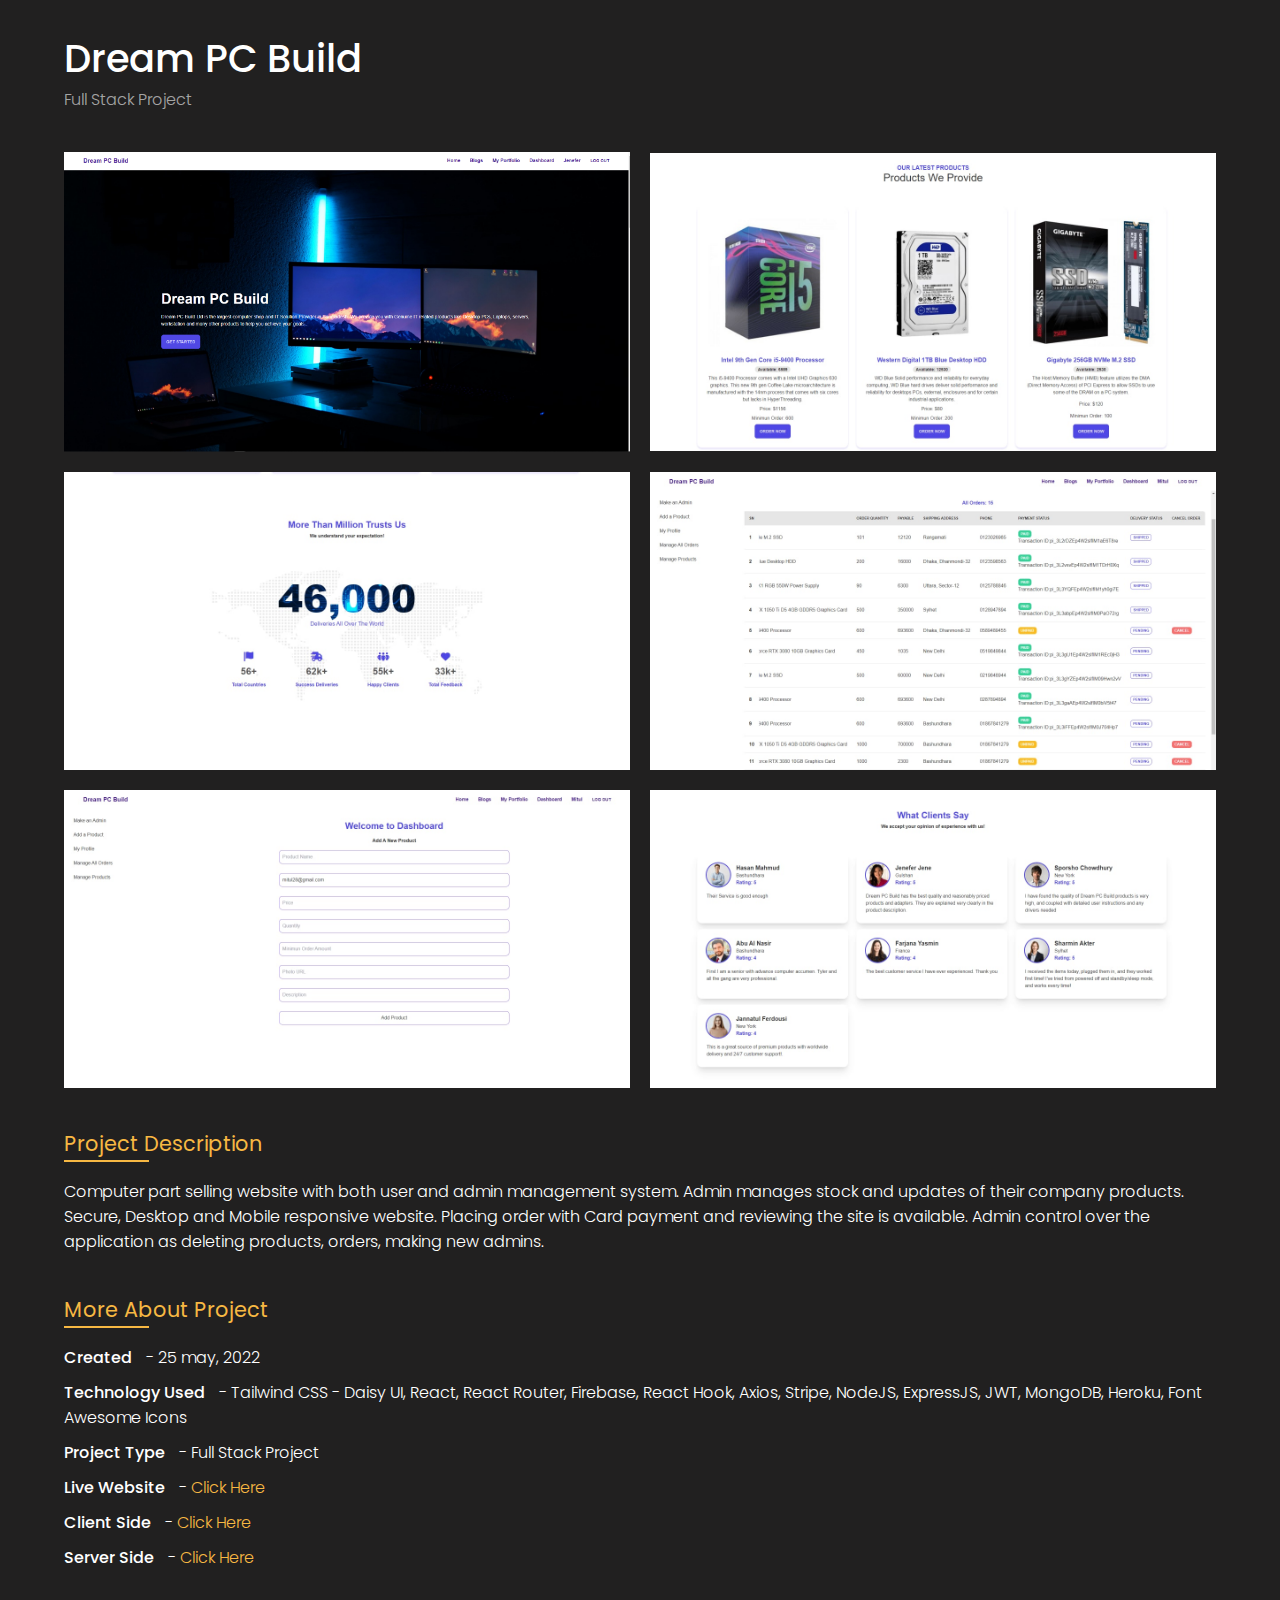
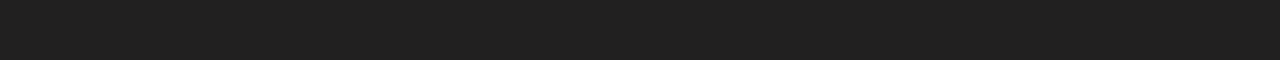
<file: lib/project1.html>
<!DOCTYPE html>
<html lang="en">

<head>
    <meta charset="UTF-8">
    <meta http-equiv="X-UA-Compatible" content="IE=edge">
    <meta name="viewport" content="width=device-width, initial-scale=1.0">
    <title>Portfolio</title>

    <!-- Icon CDN -->
    <link rel="stylesheet" href="https://unicons.iconscout.com/release/v4.0.0/css/line.css">
    <link rel="stylesheet" href="https://cdnjs.cloudflare.com/ajax/libs/font-awesome/6.1.1/css/all.min.css">

    <!-- CSS Link -->
    <link rel="stylesheet" href="../CSS/style.css">

    <!-- Favicon -->
    <link rel="shortcut icon" href="img/M.png" type="image/x-icon">


    <!-- Google font -->
    <link rel="preconnect" href="https://fonts.googleapis.com">
    <link rel="preconnect" href="https://fonts.gstatic.com" crossorigin>
    <link
        href="https://fonts.googleapis.com/css2?family=Poppins:wght@100;200;300;400;500;600;700;800;900&family=Roboto+Flex:opsz,wght@8..144,200;8..144,300;8..144,400;8..144,500;8..144,600&display=swap"
        rel="stylesheet">
</head>

<body>

    <div class="project-view">
        <div class="project-container">
            <div class="project-title">
                <h1>Dream PC Build</h1>
                <p class="project-type">Full Stack Project</p>
            </div>

            <div class="images">
                <img src="../img/ss1.png" alt="">
                <img src="../img/ss11.png" alt="">
                <img src="../img/ss12.png" alt="">
                <img src="../img/ss13.png" alt="">
                <img src="../img/ss14.png" alt="">
                <img src="../img/ss15.png" alt="">
            </div>

            <div class="project-description">
                <p class="more-title">Project Description</p>
                <p class="des">Computer part selling website with both user and admin management
                    system.
                    Admin manages stock and updates of their company products. Secure, Desktop and
                    Mobile responsive website.
                    Placing order with Card payment and reviewing the site is available. Admin control
                    over the application as deleting products, orders, making new admins.</p>
            </div>

            <div class="more-project-info">
                <p class="more-title">More About Project</p>
                <p class="info"><span>Created</span> - 25 may, 2022</p>
                <p class="info"><span>Technology Used</span> - Tailwind CSS - Daisy UI, React, React Router,
                    Firebase, React Hook, Axios, Stripe, NodeJS, ExpressJS, JWT, MongoDB, Heroku, Font
                    Awesome Icons</p>
                <p class="info"><span>Project Type</span> - Full Stack Project</p>
                <p class="info"><span>Live Website</span> - <a href="https://assignment-12-d4620.web.app/">Click Here</a></p>
                <p class="info"><span>Client Side</span> - <a href="https://github.com/jannatul-mou149/manufacturer-website-client-side-jannatul-mou149.git">Click Here</a></p>
                <p class="info"><span>Server Side</span> - <a href="https://github.com/jannatul-mou149/manufacturer-website-server-side-jannatul-mou149">Click Here</a></p>
            </div>
        </div>
    </div>
</body>

</html>
</file>
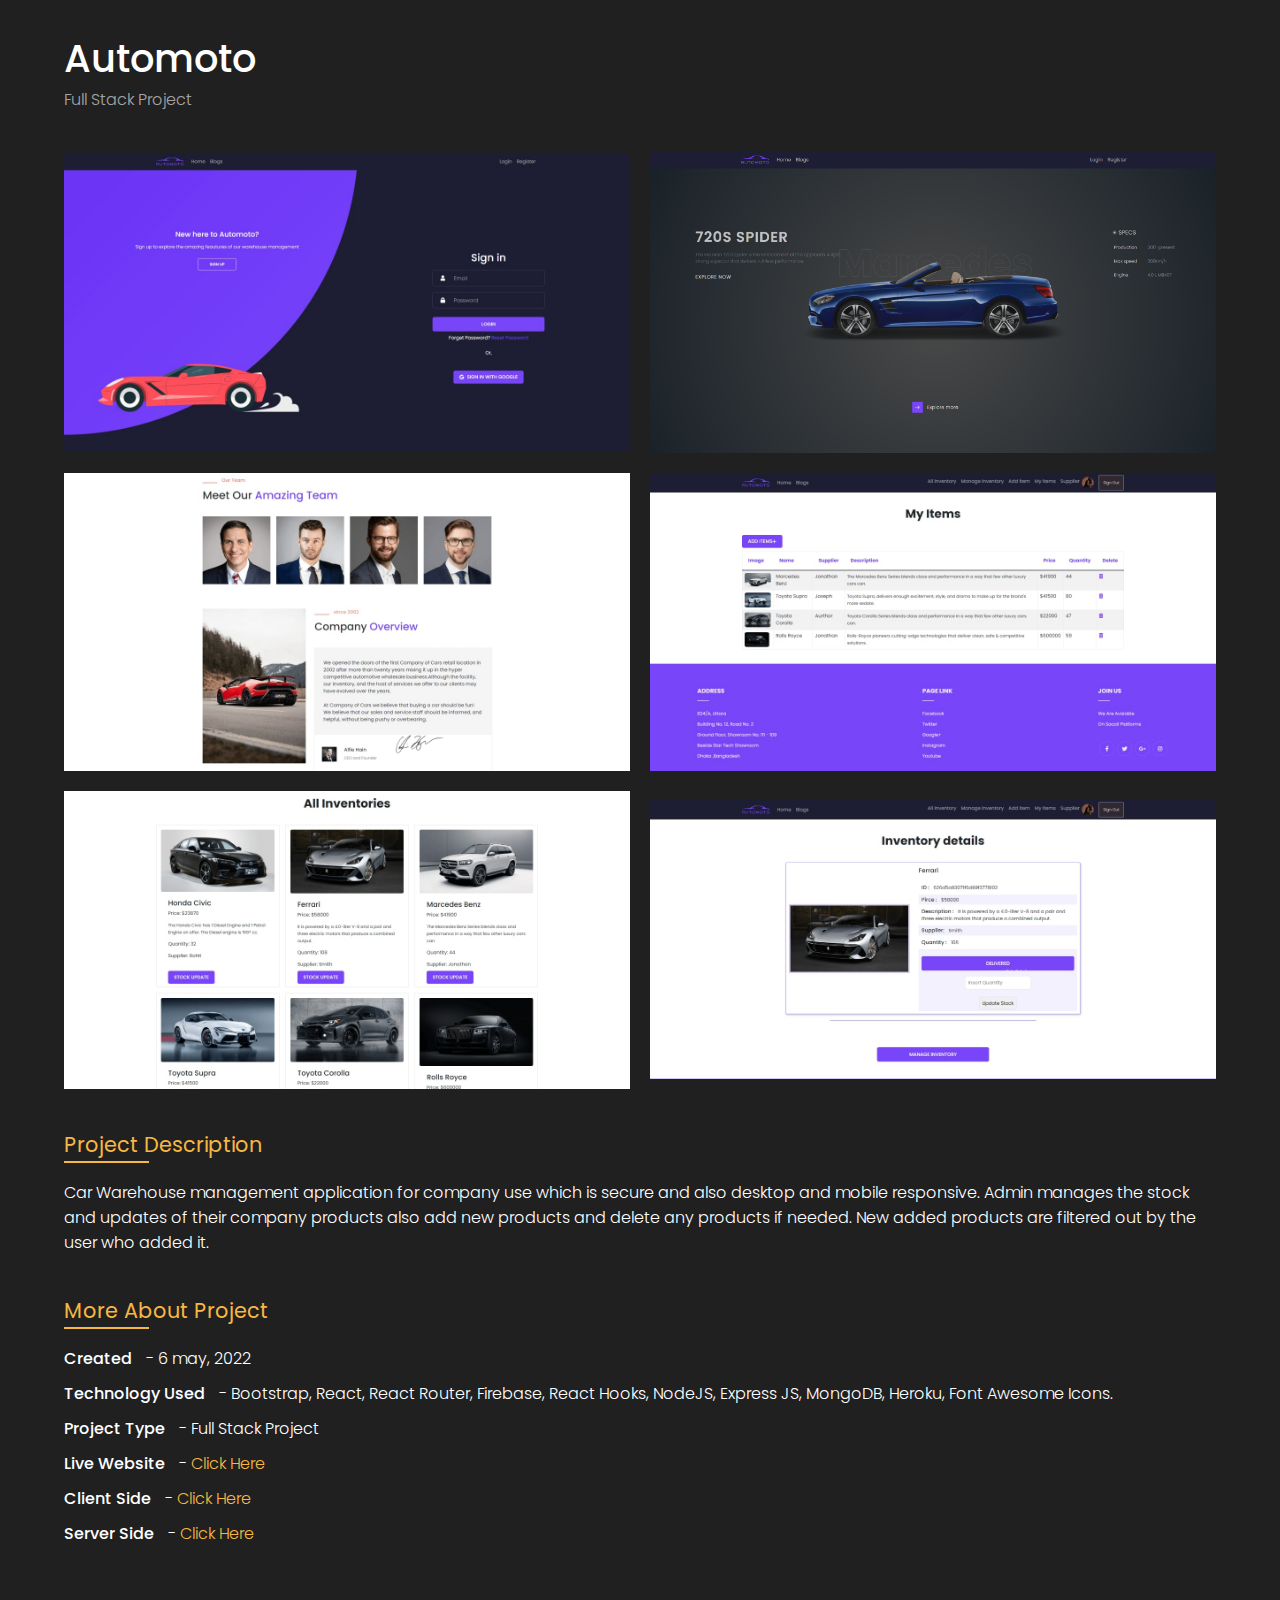
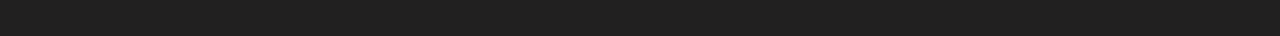
<file: lib/project2.html>
<!DOCTYPE html>
<html lang="en">

<head>
    <meta charset="UTF-8">
    <meta http-equiv="X-UA-Compatible" content="IE=edge">
    <meta name="viewport" content="width=device-width, initial-scale=1.0">
    <title>Portfolio</title>

    <!-- Icon CDN -->
    <link rel="stylesheet" href="https://unicons.iconscout.com/release/v4.0.0/css/line.css">
    <link rel="stylesheet" href="https://cdnjs.cloudflare.com/ajax/libs/font-awesome/6.1.1/css/all.min.css">

    <!-- CSS Link -->
    <link rel="stylesheet" href="../CSS/style.css">

    <!-- Favicon -->
    <link rel="shortcut icon" href="img/M.png" type="image/x-icon">


    <!-- Google font -->
    <link rel="preconnect" href="https://fonts.googleapis.com">
    <link rel="preconnect" href="https://fonts.gstatic.com" crossorigin>
    <link
        href="https://fonts.googleapis.com/css2?family=Poppins:wght@100;200;300;400;500;600;700;800;900&family=Roboto+Flex:opsz,wght@8..144,200;8..144,300;8..144,400;8..144,500;8..144,600&display=swap"
        rel="stylesheet">
</head>

<body>

    <div class="project-view">
        <div class="project-container">
            <div class="project-title">
                <h1>Automoto</h1>
                <p class="project-type">Full Stack Project</p>
            </div>

            <div class="images">
                <img src="../img/ss21.png" alt="">
                <img src="../img/ss2.png" alt="">
                <img src="../img/ss22.png" alt="">
                <img src="../img/ss23.png" alt="">
                <img src="../img/ss24.png" alt="">
                <img src="../img/ss25.png" alt="">
            </div>

            <div class="project-description">
                <p class="more-title">Project Description</p>
                <p class="des">Car Warehouse management application for company use which is
                    secure and also desktop and mobile responsive.
                    Admin manages the stock and updates of their company products also add new products
                    and delete any products if needed.
                    New added products are filtered out by the user who added it.</p>
            </div>

            <div class="more-project-info">
                <p class="more-title">More About Project</p>
                <p class="info"><span>Created</span> - 6 may, 2022</p>
                <p class="info"><span>Technology Used</span> - Bootstrap, React, React Router, Firebase, React Hooks,
                    NodeJS, Express JS, MongoDB, Heroku,
                    Font Awesome Icons.</p>
                <p class="info"><span>Project Type</span> - Full Stack Project</p>
                <p class="info"><span>Live Website</span> - <a href="https://automoto-2b5c0.web.app/">Click Here</a></p>
                <p class="info"><span>Client Side</span> - <a href="https://github.com/jannatul-mou149/warehouse-management-client-side-jannatul-mou149">Click Here</a></p>
                <p class="info"><span>Server Side</span> - <a href="https://github.com/jannatul-mou149/warehouse-management-server-side-jannatul-mou149">Click Here</a></p>
            </div>
        </div>
    </div>
</body>

</html>
</file>
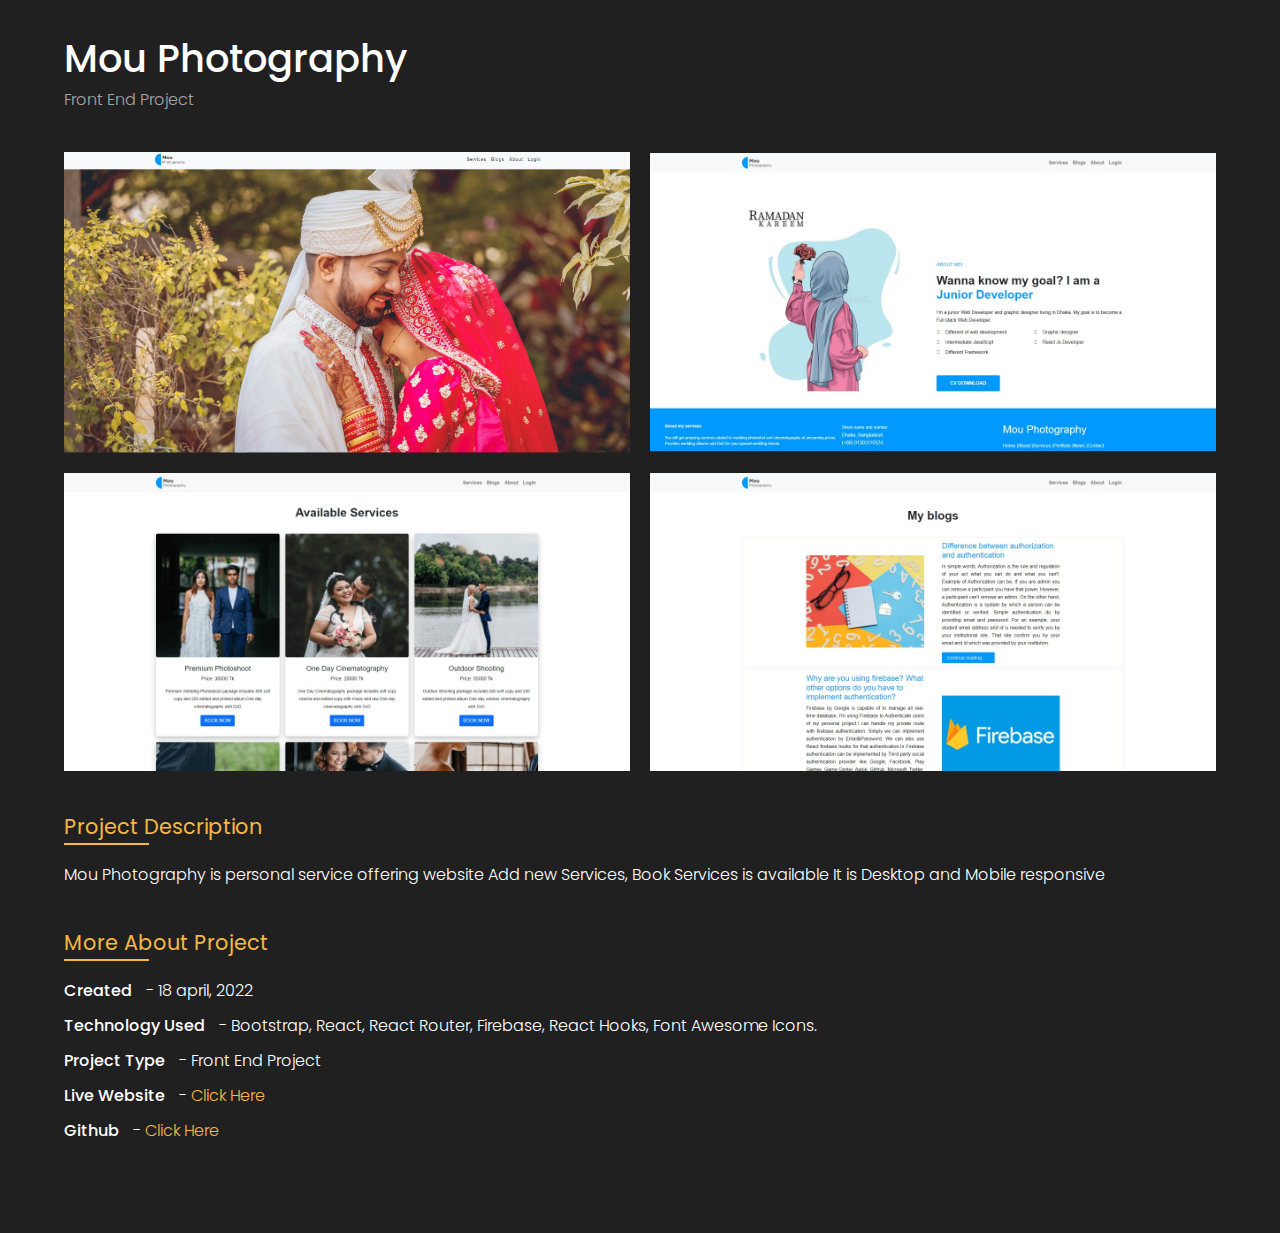
<file: lib/project3.html>
<!DOCTYPE html>
<html lang="en">

<head>
    <meta charset="UTF-8">
    <meta http-equiv="X-UA-Compatible" content="IE=edge">
    <meta name="viewport" content="width=device-width, initial-scale=1.0">
    <title>Portfolio</title>

    <!-- Icon CDN -->
    <link rel="stylesheet" href="https://unicons.iconscout.com/release/v4.0.0/css/line.css">
    <link rel="stylesheet" href="https://cdnjs.cloudflare.com/ajax/libs/font-awesome/6.1.1/css/all.min.css">

    <!-- CSS Link -->
    <link rel="stylesheet" href="../CSS/style.css">

    <!-- Favicon -->
    <link rel="shortcut icon" href="img/M.png" type="image/x-icon">

    <!-- Google font -->
    <link rel="preconnect" href="https://fonts.googleapis.com">
    <link rel="preconnect" href="https://fonts.gstatic.com" crossorigin>
    <link
        href="https://fonts.googleapis.com/css2?family=Poppins:wght@100;200;300;400;500;600;700;800;900&family=Roboto+Flex:opsz,wght@8..144,200;8..144,300;8..144,400;8..144,500;8..144,600&display=swap"
        rel="stylesheet">
</head>

<body>

    <div class="project-view">
        <div class="project-container">
            <div class="project-title">
                <h1>Mou Photography</h1>
                <p class="project-type">Front End Project</p>
            </div>

            <div class="images">
                <img src="../img/ss3.png" alt="">
                <img src="../img/ss31.png" alt="">
                <img src="../img/ss32.png" alt="">
                <img src="../img/ss33.png" alt="">
            </div>

            <div class="project-description">
                <p class="more-title">Project Description</p>
                <p class="des">Mou Photography is personal service offering website

                    Add new Services, Book Services is available

                    It is Desktop and Mobile responsive</p>
            </div>

            <div class="more-project-info">
                <p class="more-title">More About Project</p>
                <p class="info"><span>Created</span> - 18 april, 2022</p>
                <p class="info"><span>Technology Used</span> - Bootstrap, React, React Router, Firebase, React Hooks,
                    
                    Font Awesome Icons.</p>
                <p class="info"><span>Project Type</span> - Front End Project</p>
                <p class="info"><span>Live Website</span> - <a href="https://assignment-fe0a5.web.app/">Click Here</a></p>
                <p class="info"><span>Github</span> - <a href="https://github.com/jannatul-mou149/independent-service-provider-jannatul-mou149">Click Here</a></p>
            </div>
        </div>
    </div>
</body>

</html>
</file>
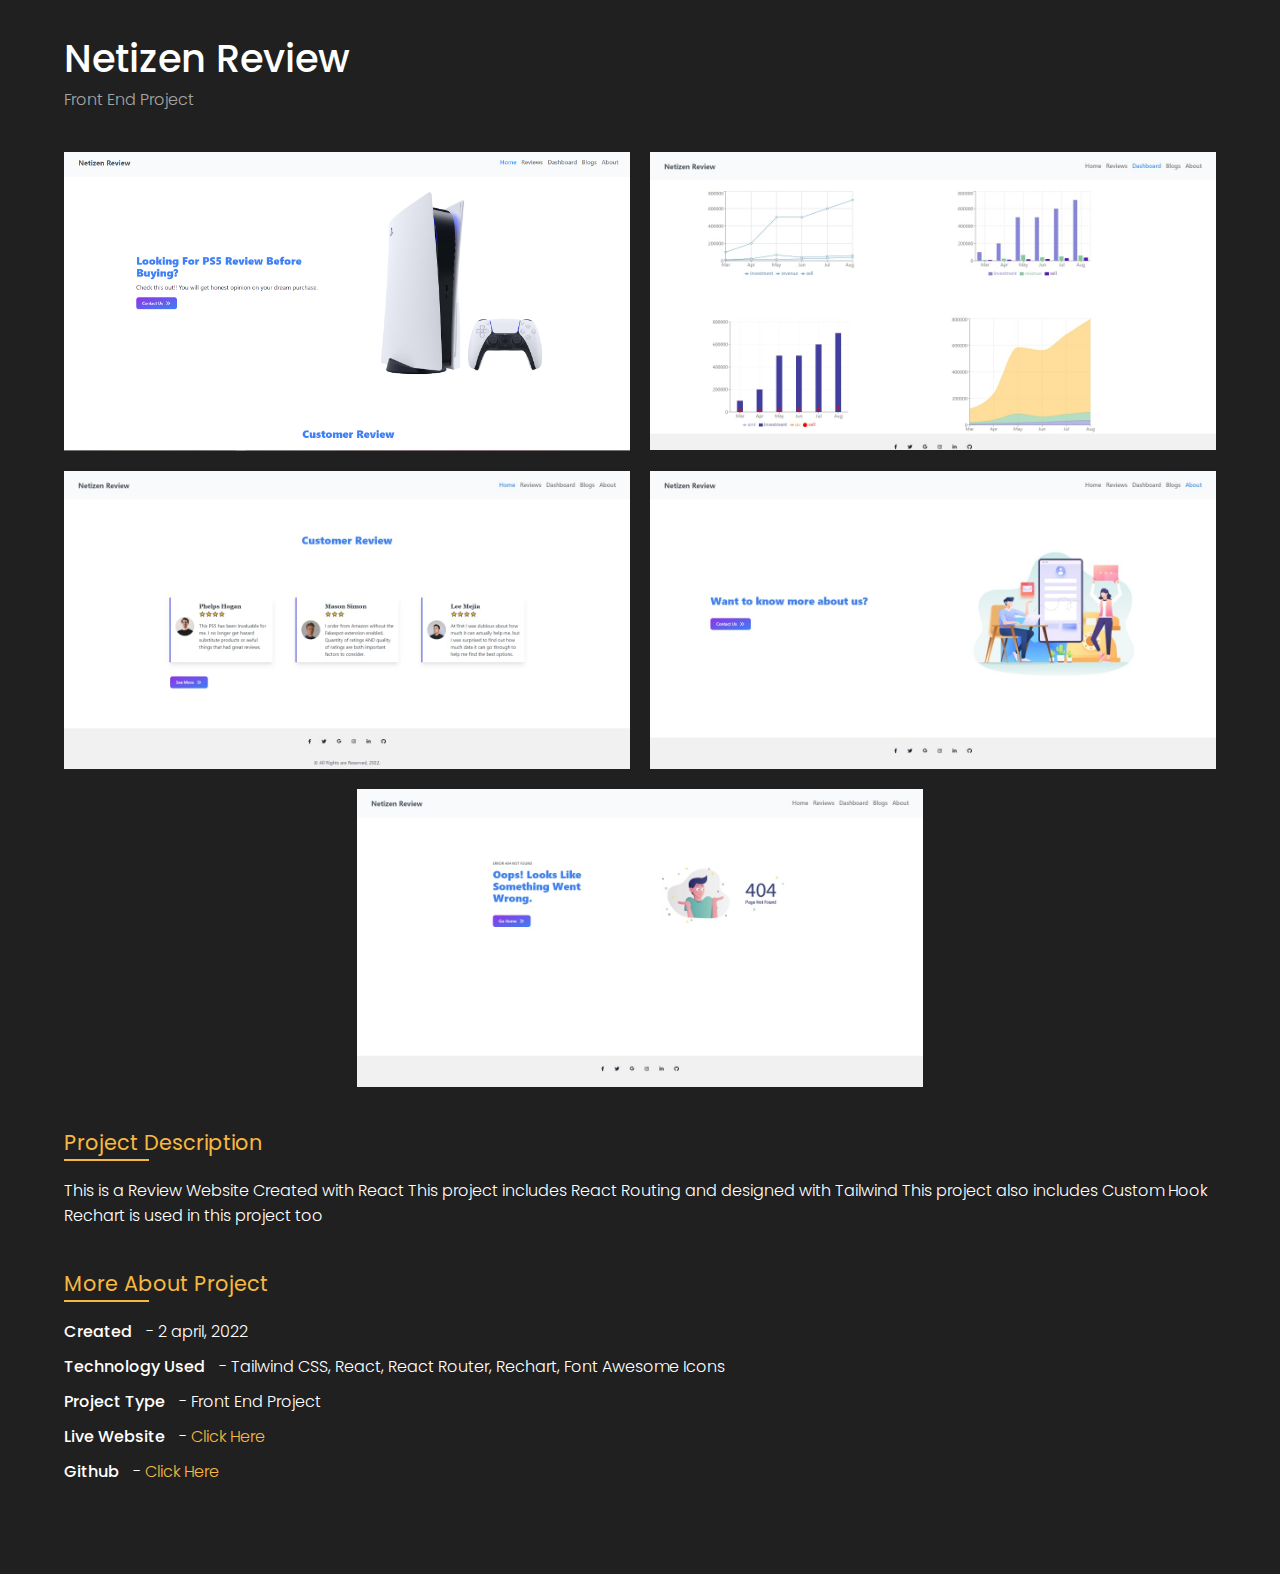
<file: lib/project4.html>
<!DOCTYPE html>
<html lang="en">

<head>
    <meta charset="UTF-8">
    <meta http-equiv="X-UA-Compatible" content="IE=edge">
    <meta name="viewport" content="width=device-width, initial-scale=1.0">
    <title>Portfolio</title>

    <!-- Icon CDN -->
    <link rel="stylesheet" href="https://unicons.iconscout.com/release/v4.0.0/css/line.css">
    <link rel="stylesheet" href="https://cdnjs.cloudflare.com/ajax/libs/font-awesome/6.1.1/css/all.min.css">

    <!-- CSS Link -->
    <link rel="stylesheet" href="../CSS/style.css">

    <!-- Favicon -->
    <link rel="shortcut icon" href="img/M.png" type="image/x-icon">


    <!-- Google font -->
    <link rel="preconnect" href="https://fonts.googleapis.com">
    <link rel="preconnect" href="https://fonts.gstatic.com" crossorigin>
    <link
        href="https://fonts.googleapis.com/css2?family=Poppins:wght@100;200;300;400;500;600;700;800;900&family=Roboto+Flex:opsz,wght@8..144,200;8..144,300;8..144,400;8..144,500;8..144,600&display=swap"
        rel="stylesheet">
</head>

<body>

    <div class="project-view">
        <div class="project-container">
            <div class="project-title">
                <h1>Netizen Review</h1>
                <p class="project-type">Front End Project</p>
            </div>

            <div class="images">
                <img src="../img/ss4.png" alt="">
                <img src="../img/ss41.png" alt="">
                <img src="../img/ss42.png" alt="">
                <img src="../img/ss43.png" alt="">
                <img src="../img/ss44.png" alt="">
            </div>

            <div class="project-description">
                <p class="more-title">Project Description</p>
                <p class="des">This is a Review Website Created with React
                    This project includes React Routing and designed with Tailwind
                    This project also includes Custom Hook
                    Rechart is used in this project too</p>
            </div>

            <div class="more-project-info">
                <p class="more-title">More About Project</p>
                <p class="info"><span>Created</span> - 2 april, 2022</p>
                <p class="info"><span>Technology Used</span> - Tailwind CSS, React, React Router, Rechart, Font
                    Awesome Icons</p>
                <p class="info"><span>Project Type</span> - Front End Project</p>
                <p class="info"><span>Live Website</span> - <a href="https://jannatul-mou-assignment-9.netlify.app/">Click Here</a></p>
                <p class="info"><span>Github</span> - <a href="https://github.com/programming-hero-web-course-4/product-analysis-website-jannatul-mou149">Click Here</a></p>
            </div>
        </div>
    </div>
</body>

</html>
</file>
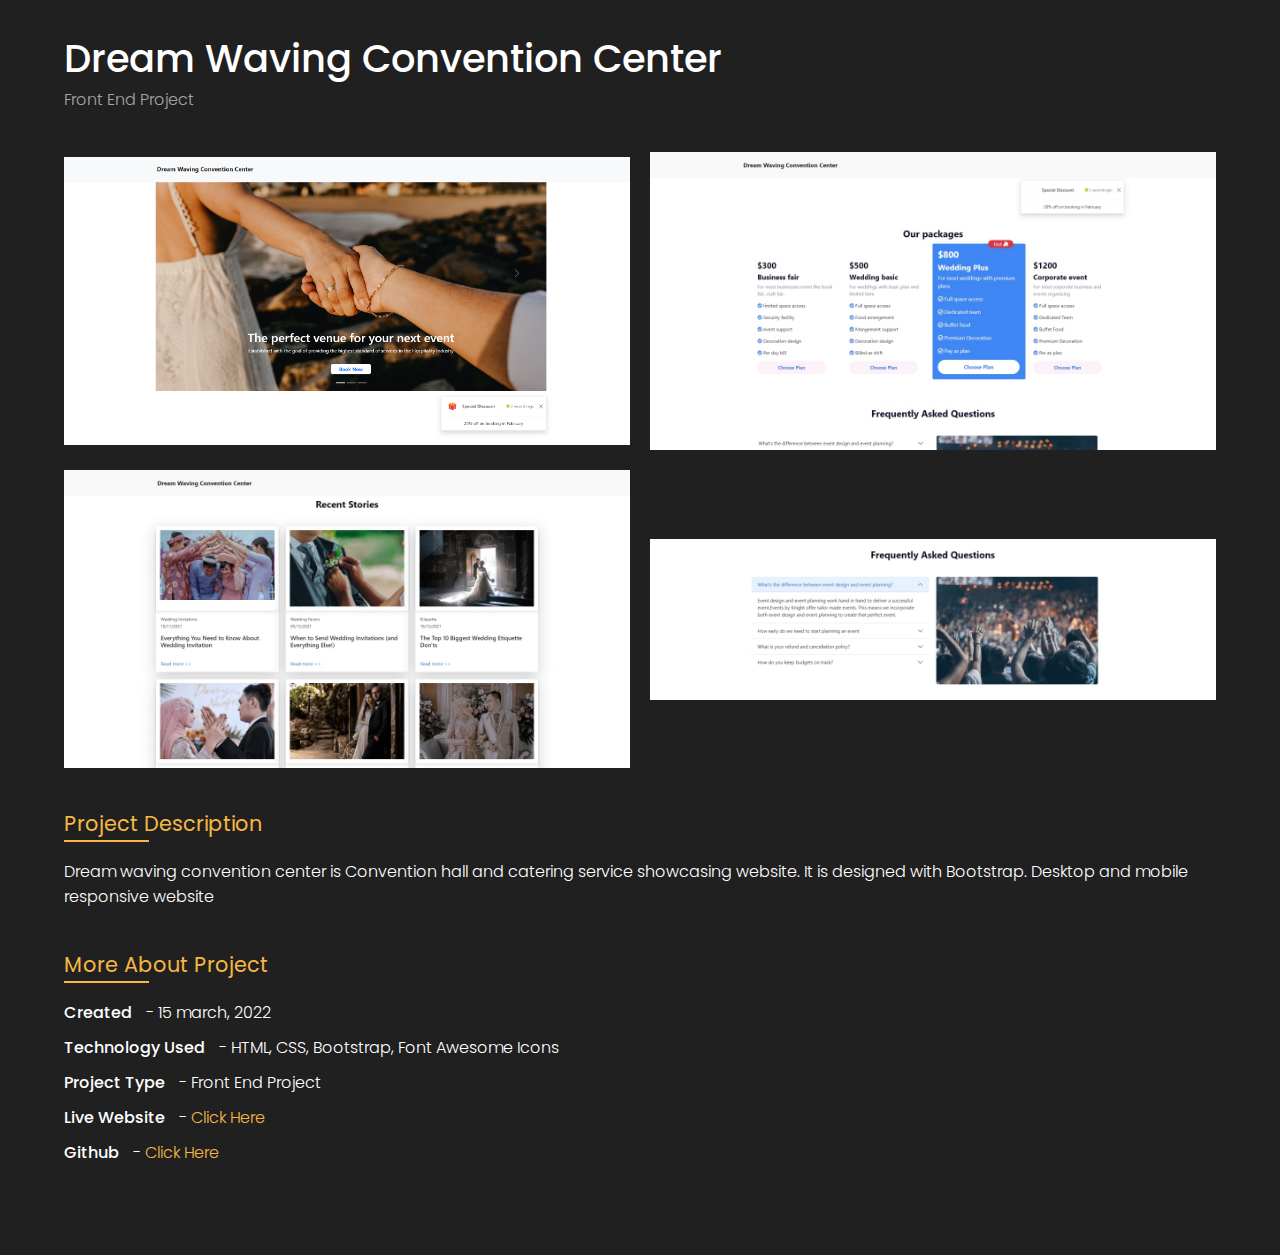
<file: lib/project5.html>
<!DOCTYPE html>
<html lang="en">

<head>
    <meta charset="UTF-8">
    <meta http-equiv="X-UA-Compatible" content="IE=edge">
    <meta name="viewport" content="width=device-width, initial-scale=1.0">
    <title>Portfolio</title>

    <!-- Icon CDN -->
    <link rel="stylesheet" href="https://unicons.iconscout.com/release/v4.0.0/css/line.css">
    <link rel="stylesheet" href="https://cdnjs.cloudflare.com/ajax/libs/font-awesome/6.1.1/css/all.min.css">

    <!-- CSS Link -->
    <link rel="stylesheet" href="../CSS/style.css">

    <!-- Favicon -->
    <link rel="shortcut icon" href="img/M.png" type="image/x-icon">

    <!-- Google font -->
    <link rel="preconnect" href="https://fonts.googleapis.com">
    <link rel="preconnect" href="https://fonts.gstatic.com" crossorigin>
    <link
        href="https://fonts.googleapis.com/css2?family=Poppins:wght@100;200;300;400;500;600;700;800;900&family=Roboto+Flex:opsz,wght@8..144,200;8..144,300;8..144,400;8..144,500;8..144,600&display=swap"
        rel="stylesheet">
</head>

<body>

    <div class="project-view">
        <div class="project-container">
            <div class="project-title">
                <h1>Dream Waving Convention Center</h1>
                <p class="project-type">Front End Project</p>
            </div>

            <div class="images">
                <img src="../img/ss5.png" alt="">
                <img src="../img/ss51.png" alt="">
                <img src="../img/ss52.png" alt="">
                <img src="../img/ss53.png" alt="">
            </div>

            <div class="project-description">
                <p class="more-title">Project Description</p>
                <p class="des">Dream waving convention center is Convention hall and catering
                    service showcasing website. It is designed with Bootstrap. Desktop and mobile
                    responsive website</p>
            </div>

            <div class="more-project-info">
                <p class="more-title">More About Project</p>
                <p class="info"><span>Created</span> - 15 march, 2022</p>
                <p class="info"><span>Technology Used</span> - HTML, CSS, Bootstrap, Font Awesome Icons</p>
                <p class="info"><span>Project Type</span> - Front End Project</p>
                <p class="info"><span>Live Website</span> - <a href="https://programing-hero-convention-center-jannatul-mou-149.netlify.app/">Click Here</a></p>
                <p class="info"><span>Github</span> - <a href="https://github.com/Porgramming-Hero-web-course/convention-center-jannatul-mou149">Click Here</a></p>
            </div>
        </div>
    </div>
</body>

</html>
</file>
<file: CSS/style.css>
* {
    margin: 0;
    padding: 0;
    box-sizing: border-box;
    font-family: 'Poppins', sans-serif;
}

:root {
    --primary: #F7B843;
    --bg: #212020;
    --white: #ffffff;
    --white-100: rgba(255, 255, 255, 0.6);
    --white-50: rgba(219, 229, 255, 0.2);
    --padding-h: 5vw;
    --padding-v: 2rem;
}

html {
    scroll-behavior: smooth;
    overflow-x: hidden;
}

li {
    list-style: none;
}

a {
    text-decoration: none;
}

.my-container {
    width: min(1520px, 90%);
    margin-inline: auto;
}


/* ============ Custom Scrollbar ============= */
::-webkit-scrollbar {
    width: 5px;
}

::-webkit-scrollbar-track {
    background-color: var(--bg);
}

::-webkit-scrollbar-thumb {
    background-color: var(--primary);
    border-radius: 10px;
}


/* ============ hero section ============= */

.sec-title {
    margin: 0px 0 100px 0;
    display: flex;
    flex-direction: column;
    gap: 3px;
}

.sec-title .title {
    font-size: 2.5rem;
    color: var(--white);
    font-weight: 400;
}

.sec-title .line1 {
    height: 2px;
    width: 85px;
    background: var(--primary);
    margin-top: -5px;
}

.sec-title .line2 {
    height: 2px;
    width: 65px;
    background: var(--primary);
}


/* ============ hero section ============= */

.hero {
    background: var(--bg);
    min-height: 100vh;
    width: 100vw;
}


/* ============ Overlay ============= */
.overlay {
    height: 100%;
    width: 0;
    position: fixed;
    z-index: 1;
    top: 0;
    left: 0;
    background-color: var(--bg);
    overflow-x: hidden;
    transition: 0.5s;
}

.overlay-content {
    left: 50%;
    transform: translateX(-50%);
    position: relative;
    top: 25%;
    width: fit-content;
    text-align: center;
    margin-top: 30px;
}

.overlay a {
    padding: 8px;
    text-decoration: none;
    font-size: 36px;
    color: #818181;
    display: block;
    transition: 0.3s;
}

.overlay a:hover,
.overlay a:focus {
    color: #f1f1f1;
}

.overlay .closebtn {
    position: absolute;
    top: 45px;
    right: 45px;
    cursor: pointer;
    height: 40px;
    width: 40px;
    display: flex;
    flex-direction: column;
    justify-content: center;
    align-items: center;
}

.overlay .closebtn .cross-1 {
    height: 2px;
    width: 40px;
    background: var(--white);
    position: relative;
    transform: rotate(45deg);
    transition: .4s;
}

.overlay .closebtn .cross-2 {
    height: 2px;
    width: 40px;
    background: var(--white);
    position: relative;
    bottom: 2px;
    transform: rotate(-45deg);
    transition: .4s;
    transition-delay: .1s;
}

.overlay .closebtn:hover .cross-1 {
    transform: rotate(360deg);
}

.overlay .closebtn:hover .cross-2 {
    transform: rotate(360deg);
}

@media screen and (max-height: 450px) {
    .overlay a {
        font-size: 20px
    }

    .overlay .closebtn {
        font-size: 40px;
        top: 15px;
        right: 35px;
    }
}


/* ============ nav bar ============= */

nav {
    display: flex;
    justify-content: space-between;
}

nav .hamburger {
    position: absolute;
    height: 100px;
    width: 100px;
    background: var(--white-50);
    display: flex;
    flex-direction: column;
    gap: 10px;
    justify-content: center;
    align-items: flex-end;
    cursor: pointer;
}

nav .hamburger .line {
    height: 2px;
    background: var(--white);
    position: relative;
    right: 30%;
}

nav .hamburger .line-1 {
    width: 40px;
    transition: .5s;
}

nav .hamburger .line-2 {
    width: 30px;
    transition: .5s;
    transition-delay: .1s;
}

nav .hamburger .line-3 {
    width: 20px;
    transition: .5s;
    transition-delay: .3s;
}


nav .hamburger:hover .line-1 {
    width: 20px;
    transform: translateX(-2px);
}

nav .hamburger:hover .line-2 {
    width: 40px;
    transform: translateX(-5px);
}

nav .hamburger:hover .line-3 {
    width: 30px;
    transform: translateX(-8px);
}

nav .nav-menus {
    position: relative;
    width: calc(100% - 100px);
    display: flex;
    justify-content: space-between;
    left: 100px;
    padding: 40px 100px;
}

nav .nav-menus .nav-left ul {
    display: flex;
    gap: 55px;
}

nav .nav-menus .nav-left ul li a {
    color: var(--white);
    font-weight: 300;
}

nav .nav-menus .nav-right {
    display: flex;
    justify-content: center;
    align-items: center;
}

nav .nav-menus .nav-right .circle {
    height: 50px;
    width: 50px;
    background: var(--white);
    border-radius: 50%;
    position: relative;
    left: 35px;
}

nav .nav-menus .nav-right a {
    color: var(--white);
    position: relative;
    mix-blend-mode: difference;
}

nav .nav-menus .nav-right a::after {
    content: '';
    position: absolute;
    height: 1px;
    width: 45px;
    background-color: var(--primary);
    bottom: -2px;
    right: 0;
}

.hero .line-left {
    height: 100vh;
    width: 1px;
    position: absolute;
    background: var(--white-50);
    left: 100px;
    top: 0;
}

.hero .line-bottom {
    height: 1px;
    width: 100%;
    position: absolute;
    background: var(--white-50);
    left: 0px;
    bottom: 0px;
}

.hero .hero-main {
    display: flex;
    justify-content: space-between;
    align-items: flex-start;
    padding: 80px 200px;
    gap: 70px;
}

.hero .hero-main .left {
    width: 50%;
}

.hero .hero-main .left h1 {
    font-size: 5rem;
    font-weight: 200;
    color: var(--white);
    margin-bottom: 50px;
    line-height: 80px;
    clip-path: polygon(0 0, 100% 0, 100% 0, 0 0);
}

.hero .hero-main .left p {
    font-size: 1rem;
    font-weight: 200;
    color: var(--white-100);
    position: relative;
    width: 95%;
    clip-path: polygon(0 0, 100% 0, 100% 0, 0 0);
}

.hero .hero-main .left p::after {
    content: '';
    position: absolute;
    height: 1px;
    width: 100px;
    background: var(--primary);
    bottom: -15px;
    left: 0;
    opacity: 1;
}

.hero .hero-main .right {
    width: 50%;
}

.hero .hero-main .right img {
    width: 100%;
    opacity: 0.7;
    z-index: 11;
    clip-path: polygon(0 0, 100% 0, 100% 0, 0 0);
}

.hero .hero-main .social-links {
    position: absolute;
    right: 100px;
    top: 250px;
}

.hero .hero-main .social-links ul {
    display: flex;
    flex-direction: column;
    gap: 35px;
}

.hero .hero-main .social-links ul li a {
    color: var(--white-100);
    transition: .5s ease;
    position: relative;
    font-size: 1.1rem;
    display: block;
}

.hero .hero-main .social-links ul li a:hover {
    color: var(--primary);
    transform: rotate(30deg) scale(1.4) translateY(3px);
}

.hero .numbers {
    position: absolute;
    bottom: 0;
    right: 0;
    display: flex;
}

.hero .numbers .number {
    width: calc(100vw / 4.2);
    height: 200px;
    /* background: var(--white-50); */
    padding: 25px 40px;
    clip-path: polygon(0 0, 100% 0, 100% 0, 0 0);
    position: relative;
    transform: translateY(-60px);
}

.hero .number-1 {
    background: rgba(254, 245, 231, 0.9);
}

.hero .number-2 {
    background: rgba(233, 247, 239, 0.9);
}

.hero .number-3 {
    background: rgba(245, 238, 248, 0.9);
}

.hero .numbers .number h2 {
    font-size: 3rem;
    color: var(--bg);
    font-weight: 600;
    line-height: 70px;
}

.hero .numbers .number p {
    font-size: 1.2rem;
    color: var(--bg);
    font-weight: 300;
}

.hero .numbers .number.number-2 {
    border-left: 1px solid var(--white);
    border-right: 1px solid var(--white);
}

.hero .scroll-down {
    position: absolute;
    left: 200px;
    bottom: 90px;
    display: flex;
    flex-direction: column;
    align-items: center;
    gap: 20px;
    animation: MoveUpDown 2s linear infinite;
}

@keyframes MoveUpDown {

    0%,
    100% {
        bottom: 90px;
    }

    50% {
        bottom: 75px;
    }
}

.hero .scroll-down p {
    writing-mode: vertical-rl;
    text-orientation: mixed;
    color: var(--white);
    font-size: 1.1rem;
}

.hero .scroll-down .triangle-down {
    width: 0;
    height: 0;
    border-left: 5px solid transparent;
    border-right: 5px solid transparent;
    border-top: 10px solid var(--primary);
}


/* ============ About Me ============= */

.about-me {
    padding: 70px 0 100px 0;
    background: var(--bg);
    border-bottom: 1px solid var(--white-50);
}

.about-me-detail {
    display: flex;
    flex-wrap: wrap;
    justify-content: space-between;
    gap: 30px;
}

.about-me-detail .left {
    width: 48%;
}

.about-me-detail .right {
    width: 48%;
}

.about-me-detail .left h2 {
    font-size: 2rem;
    color: var(--white);
    margin-bottom: 10px;
}

.about-me-detail .left .about-info {
    font-size: .9rem;
    color: rgba(255, 255, 255, 0.7);
    line-height: 21px;
    margin-bottom: 10px;
    width: 80%;
}

.about-me-detail .left .image img {
    width: clamp(250px, 25vw, 400px);
    height: auto;
}

.about-me-detail .right {
    position: relative;
    bottom: 10px;
}

.about-me-detail .right .accordion {
    background: transparent;
    text-transform: uppercase;
    border: none;
    color: var(--white);
    cursor: pointer;
    padding: 18px 0 18px 0;
    width: 100%;
    outline: none;
    text-align: left;
    font-size: 1.1rem;
    font-weight: 400;
    transition: 0.4s;
    padding-left: 20px;
    border-radius: 5px 0 0 0;
}

.about-me-detail .right .accordion-1 {
    border-left: 10px solid #FEF9E7;
    border-bottom: 2px solid #FEF9E7;
}

.about-me-detail .right .accordion-2 {
    border-left: 10px solid #A3E4D7;
    border-bottom: 2px solid #A3E4D7;
}

.about-me-detail .right .accordion-3 {
    border-left: 10px solid #AED6F1;
    border-bottom: 2px solid #AED6F1;
}

.about-me-detail .right .accordion-4 {
    border-left: 10px solid #D2B4DE;
    border-bottom: 2px solid #D2B4DE;
}

.about-me-detail .right .active,
.about-me-detail .right .accordion:hover {
    background-color: rgba(255, 255, 255, 0.08);
}

.about-me-detail .right .accordion:after {
    content: '+';
    color: #777;
    font-weight: bold;
    float: right;
    margin-left: 5px;
}

.about-me-detail .right .active:after {
    content: "\2212";
}

.about-me-detail .right .panel {
    margin-bottom: 5px;
    padding: 0 5px 0;
    color: var(--white-100);
    max-height: 0;
    overflow: hidden;
    border-bottom: 1px solid var(--white-50);
    transition: max-height 0.2s ease-out;
}


/* ============ my projects ============= */

.my-projects {
    padding: 70px 0 100px 0;
    background: var(--bg);
    border-bottom: 1px solid var(--white-50);
}

.my-projects .tabs {
    display: flex;
    align-items: center;
    justify-content: space-between;
}

.my-projects .tab-cont {
    min-width: 180px;
    position: relative;
    display: flex;
    flex-direction: column;
    justify-content: center;
    align-items: center;
    top: 0px;
}

.my-projects .tab-cont button {
    width: 100%;
    border: none;
    outline: none;
    background: transparent;
    font-size: 1.3rem;
    font-weight: 200;
    text-align: left;
    position: relative;
    color: var(--white-100);
    font-family: 'Roboto Flex', sans-serif;
    cursor: pointer;
    margin: 8px 0;
    display: flex;
    align-items: center;
}

.my-projects .tab-cont button .line {
    height: 2px;
    width: 33px;
    background: var(--white-100);
    margin: 0 10px;
    transition: .5s;
}

.my-projects .tab-cont button:hover .line {
    width: 50px;
    transform: translateX(6px);
}

.my-projects .tab-cont button.active {
    color: var(--white);
    font-weight: 500;
}

.my-projects .project .all-project {
    margin-left: 30px;
}

.my-projects .project .tab-content {
    display: none;
}

.my-projects .project .tab-content.active {
    display: block;
}

.my-projects .project .tab-content .contents {
    width: 800px;
    display: flex;
    flex-direction: column;
    gap: 20px;
    animation: anime 1s;
}

.my-projects .project .tab-content .contents img {
    width: clamp(250px, 45vw, 700px);
    height: auto;
    object-fit: cover;
}

.my-projects .project .tab-content .contents .name {
    font-size: 1.5rem;
    font-weight: 400;
    color: var(--white);
}

.my-projects .project .tab-content .contents .description {
    font-size: .9rem;
    font-weight: 200;
    color: var(--white-100);
    margin-bottom: 0;
}

.my-projects .project .tab-content .contents .technology {
    font-size: 1.1rem;
    font-weight: 300;
    color: var(--white);
    margin-bottom: 0;
}

.my-projects .project .tab-content .contents .action-buttons {
    display: flex;
    gap: 60px;
}

.my-projects .project .tab-content .contents .action-buttons a {
    color: var(--white);
    font-size: 1.1rem;
    position: relative;
}

.my-projects .project .tab-content .contents .action-buttons a::after {
    content: '';
    position: absolute;
    height: 1px;
    width: 45px;
    bottom: -3px;
    left: 0;
    background: var(--white);
}


.my-projects .project .tab-content .contents .more-details {
    margin-top: 35px;
}

.my-projects .project .tab-content .contents .more-details button {
    padding: 8px 20px;
    font-size: 1.02rem;
    font-weight: 500;
    cursor: pointer;
    border: 2px solid var(--primary);
    outline: none;
    background: transparent;
    color: var(--primary);
    transition: .5s;
}

.my-projects .project .tab-content .contents .more-details button:hover {
    background: var(--white);
    border: 2px solid var(--white);
    color: var(--bg);
    transform: translateX(6px);
}


@keyframes anime {
    from {
        opacity: 0
    }

    to {
        opacity: 1
    }
}





/* ============ Project View ============= */
.project-view {
    background: var(--bg);
    padding: 30px 0 80px 0;
}

.project-container {
    width: min(1200px, 90%);
    margin: auto;
}

.project-view .project-title h1 {
    font-size: 2.4rem;
    font-weight: 500;
    color: var(--white);
}

.project-view .project-title p {
    font-size: 1rem;
    font-weight: 300;
    color: var(--white-100);
}

.project-view .project-title {
    margin-bottom: 40px;
}

.project-view .images {
    display: flex;
    align-items: center;
    justify-content: center;
    flex-wrap: wrap;
    gap: 20px;
}

.project-view .images img {
    width: calc(50% - 10px);
}

.project-view .project-description .des {
    color: var(--white);
    font-size: 1rem;
    font-weight: 300;
    /* margin: 20px 0 50px 0; */
}

.project-view .more-project-info .info {
    margin-bottom: 10px;
    font-size: 1rem;
    font-weight: 300;
    color: var(--white);
}

.project-view .more-project-info .info span {
    font-weight: 500;
    margin-right: 10px;
}

.project-view .more-project-info a {
    color: var(--primary);
}

.project-view .more-title {
    font-size: 1.3rem;
    color: var(--primary);
    margin: 40px 0 20px 0;
    position: relative;
}

.project-view .more-title::after {
    content: '';
    position: absolute;
    height: 2px;
    width: 85px;
    background: var(--primary);
    left: 0;
    bottom: -3px;
}



/* ============ My Blogs ============= */

.my-blogs {
    padding: 70px 0 100px 0;
    background: var(--bg);
    border-bottom: 1px solid var(--white-50);
}

.my-blogs .blogs h1 {
    font-size: 5rem;
    color: var(--white);
    font-weight: 100;
    text-align: center;
}





/* ============ Contact ============= */

.contact {
    background: var(--bg);
    padding: 70px 0 200px 0;
    border-bottom: 1px solid var(--white-50);
}

.contact .contact-info {
    display: flex;
    flex-wrap: wrap;
    justify-content: center;
    align-items: center;
    margin-top: 120px;
    gap: 200px;
}

.contact .contact-info .left {
    display: flex;
    flex-direction: column;
    gap: 32px;
    width: min(500px, 95%);
}

.contact .contact-info .left .des {
    color: var(--white-100);
    font-size: 1rem;
    font-weight: 300;
    width: 100%;
}


.contact .contact-info .left .info h5 {
    font-size: 1.2rem;
    font-weight: 400;
    color: var(--white);
}

.contact .contact-info .left .info p,
.contact .contact-info .left .info a {
    font-size: .9rem;
    font-weight: 300;
    color: var(--white-100);
}

.contact .contact-info .right form {
    display: flex;
    flex-direction: column;
    gap: 10px;
}

.contact .contact-info .right form input,
.contact .contact-info .right form textarea {
    width: 400px;
    padding: 20px;
    border: 1px solid var(--white);
    background: rgba(255, 255, 255, 0.03);
    color: var(--white);
    outline: none;
}

.contact .contact-info .right form button {
    width: fit-content;
    border: none;
    background: transparent;
    outline: none;
    color: var(--white);
    font-size: 1.1rem;
    margin-top: 10px;
    position: relative;
    cursor: pointer;
}

.contact .contact-info .right form button::after {
    content: '';
    position: absolute;
    height: 2px;
    width: 45px;
    background: var(--white);
    left: 0;
    bottom: -3px;
    cursor: pointer;
}



/* =========== Footer ============ */

footer {
    background: var(--bg);
    padding: 50px 0;
}

footer p {
    text-align: center;
    font-size: 1rem;
    font-weight: 400;
    color: var(--white);
}


/* =========== Go Up ============ */
.go-up {
    height: 45px;
    width: 45px;
    background: var(--white-50);
    border-radius: 50%;
    position: fixed;
    right: 40px;
    bottom: 40px;
    display: block;
    transition: .5s;
}

.go-up:hover {
    background: var(--white-100);
}

.go-up:hover .icon i {
    color: var(--bg);
}

.go-up .icon {
    height: 100%;
    width: 100%;
    display: flex;
    justify-content: center;
    align-items: center;
}


.go-up .icon i {
    color: var(--white);
}




/* =========== Responsive ============ */

@media only screen and (max-width: 1232px) {
    .hero .hero-main .left h1 {
        font-size: 4rem;
        margin-bottom: 30px;
        line-height: 60px;
    }

    .hero .hero-main .left p {
        line-height: 25px;
    }

    .my-projects .tab-cont button {
        font-size: 1rem;
        margin: 4px 0px;
    }

    .my-projects .project .tab-content .contents {
        width: clamp(300px, 50vw, 700px);
        gap: 15px;
    }


    .contact .contact-info {
        gap: 50px;
    }

    .contact .contact-info .left {
        gap: 15px;
        width: 450px;
    }

}

@media only screen and (max-width: 1000px) {
    .hero .hero-main .right img {
        display: none;
    }

    .hero .hero-main .left {

        width: 100%;
        gap: 20px;
    }

    .hero .hero-main .left p {
        width: 100%;
    }

    .hero .hero-main {
        display: block;
        padding: 80px 200px 80px 130px;
    }

    .hero .scroll-down {
        left: 130px;
    }

    .contact .contact-info .left .des {
        display: none;
    }


    .contact .contact-info {
        margin-top: 50px;
        justify-content: flex-start;
    }

    .contact .contact-info .left {
        gap: 0px;
    }
}


@media only screen and (max-width: 900px) {
    nav .nav-menus .nav-left ul {
        display: none;
    }
}


@media only screen and (max-width: 832px) {
    .about-me-detail {
        display: flex;
        flex-direction: column;
        align-items: center;
        gap: 30px;
    }

    .about-me-detail .left {
        width: 100%;
    }

    .about-me-detail .right {
        width: 100%;
    }


    .about-me-detail .left .image img {
        display: none;
    }
}



@media only screen and (max-width: 700px) {

    nav .hamburger {
        height: 70px;
        width: 70px;
    }

    nav .hamburger .line {
        right: 30%;
    }

    nav .hamburger .line-1 {
        width: 30px;
    }

    nav .hamburger .line-2 {
        width: 22px;
    }

    nav .hamburger .line-3 {
        width: 15px;
    }

    nav .nav-menus .nav-right .circle {
        display: none;
    }

    nav .nav-menus {
        padding: 30px 40px;
    }

    .hero .scroll-down {
        display: none;
    }

    .hero .hero-main .social-links {
        display: none;
    }

    .hero .hero-main {
        display: block;
        padding: 80px 50px;
    }

    .hero .numbers .number {
        width: calc(100vw / 3);
        padding: 15px 20px;
    }

    .hero .line-left {
        display: none;
    }

    .hero .numbers .number h2 {
        font-size: 2.5rem;
    }

    .hero .numbers .number p {
        line-height: 20px;
    }
}


@media only screen and (max-width: 600px) {
    .my-projects .project .tab-content .contents {
        gap: 10px;
        width: 100%;
    }

    .my-projects .project .tab-content .contents .technology {
        font-size: 1rem;
        font-weight: 300;
        line-height: 25px;
    }

    .my-projects .project .tab-content .contents .action-buttons {
        gap: 20px;
    }

    .my-projects .project .tab-content .contents .action-buttons a {
        font-size: 1rem;
    }

    .my-projects .tab-cont button .line {
        display: none;
    }

    .my-projects .tab-cont button .name {
        display: none;
    }

    .my-projects .tab-cont {
        min-width: 60px;
    }

    .my-projects .tabs {
        justify-content: flex-start;
    }
}


@media only screen and (max-width: 450px) {

    .contact .contact-info .right form input,
    .contact .contact-info .right form textarea {
        width: 350px;
    }

    .hero .hero-main {
        padding: 80px 20px;
    }

    .project-view .images {
        flex-direction: column;
        gap: 10px;
    }

    .project-view .images img {
        width: 90%;
    }
}

@media only screen and (max-width: 380px) {

    .contact .contact-info .right form input,
    .contact .contact-info .right form textarea {
        width: 300px;
    }
}
</file>
